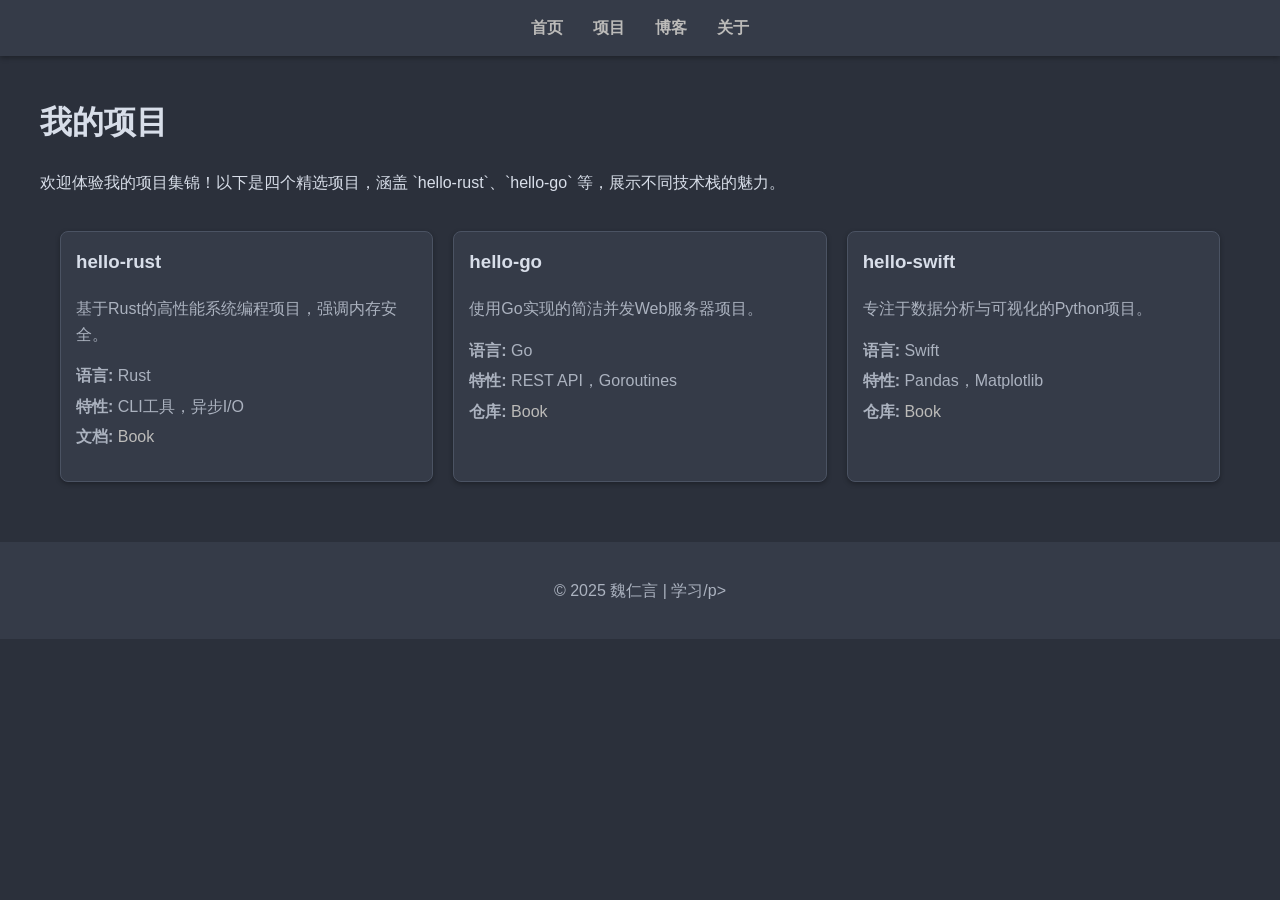
<file: docs/src/hello.html>
<!DOCTYPE html>
<html lang="zh-CN">

<head>
    <meta charset="UTF-8">
    <meta name="viewport" content="width=device-width, initial-scale=1.0">
    <title>项目列表</title>
    <style>
        /* 全局样式，基于mdBook navy主题 */
        body {
            margin: 0;
            font-family: -apple-system, BlinkMacSystemFont, 'Segoe UI', Roboto, Oxygen, Ubuntu, Cantarell, 'Open Sans', 'Helvetica Neue', sans-serif;
            background-color: #2b303b;
            /* navy主题背景色 */
            color: #d8dee9;
            /* navy主题主文本颜色 */
            line-height: 1.6;
        }

        /* 导航栏 */
        nav {
            background-color: #353b48;
            /* navy主题深色 */
            padding: 15px 20px;
            box-shadow: 0 2px 5px rgba(0, 0, 0, 0.3);
        }

        nav ul {
            list-style: none;
            margin: 0;
            padding: 0;
            display: flex;
            justify-content: center;
        }

        nav ul li {
            margin: 0 15px;
        }

        nav ul li a {
            color: #bcbbb9;
            /* navy主题高亮颜色 */
            text-decoration: none;
            font-weight: bold;
        }

        nav ul li a:hover {
            text-decoration: underline;
        }

        /* 主内容区域 */
        .container {
            max-width: 1200px;
            margin: 0 auto;
            padding: 20px;
        }

        /* 项目网格 */
        .project-grid {
            display: grid;
            grid-template-columns: repeat(auto-fit, minmax(250px, 1fr));
            gap: 20px;
            padding: 20px;
            background-color: #2b303b;
        }

        /* 项目卡片 */
        .project-card {
            border: 1px solid #4b5363;
            /* navy主题边框 */
            border-radius: 8px;
            padding: 15px;
            background-color: #353b48;
            /* navy主题卡片背景 */
            box-shadow: 0 2px 5px rgba(0, 0, 0, 0.3);
            transition: transform 0.2s, box-shadow 0.2s;
        }

        .project-card:hover {
            transform: translateY(-2px);
            box-shadow: 0 4px 10px rgba(0, 0, 0, 0.5);
        }

        .project-card h3 {
            margin-top: 0;
            color: #d8dee9;
            /* navy主题标题 */
        }

        .project-card p {
            color: #abb2bf;
            /* navy主题次要文本 */
            margin: 10px 0;
        }

        .project-card ul {
            list-style-type: none;
            padding: 0;
            color: #abb2bf;
        }

        .project-card ul li {
            margin: 5px 0;
        }

        .project-card a {
            color: #bcbbb9;
            /* navy主题链接颜色 */
            text-decoration: none;
        }

        .project-card a:hover {
            text-decoration: underline;
        }

        /* 页脚 */
        footer {
            text-align: center;
            padding: 20px;
            background-color: #353b48;
            color: #abb2bf;
            margin-top: 20px;
        }

        /* 响应式设计 */
        @media (max-width: 600px) {
            .project-grid {
                grid-template-columns: 1fr;
            }

            nav ul {
                flex-direction: column;
                align-items: center;
            }

            nav ul li {
                margin: 10px 0;
            }
        }
    </style>
</head>

<body>
    <!-- 导航栏 -->
    <nav>
        <ul>
            <li><a href="#home">首页</a></li>
            <li><a href="#projects">项目</a></li>
            <li><a href="https://blog.renyan.org">博客</a></li>
            <li><a href="#about">关于</a></li>
            <!-- <li><a href="#contact">联系</a></li> -->
        </ul>
    </nav>

    <!-- 主内容 -->
    <div class="container">
        <h1>我的项目</h1>
        <p>欢迎体验我的项目集锦！以下是四个精选项目，涵盖 `hello-rust`、`hello-go` 等，展示不同技术栈的魅力。</p>

        <!-- 项目网格 -->
        <div class="project-grid">
            <!-- 项目 1: hello-rust -->
            <div class="project-card">
                <h3>hello-rust</h3>
                <p>基于Rust的高性能系统编程项目，强调内存安全。</p>
                <ul>
                    <li><strong>语言:</strong> Rust</li>
                    <li><strong>特性:</strong> CLI工具，异步I/O</li>
                    <li><strong>文档:</strong> <a href="https://renyan.org/hello/rust/">Book</a></li>
                </ul>
            </div>

            <!-- 项目 2: hello-go -->
            <div class="project-card">
                <h3>hello-go</h3>
                <p>使用Go实现的简洁并发Web服务器项目。</p>
                <ul>
                    <li><strong>语言:</strong> Go</li>
                    <li><strong>特性:</strong> REST API，Goroutines</li>
                    <li><strong>仓库:</strong> <a href="https://renyan.org/hello/go/">Book</a></li>
                </ul>
            </div>

            <!-- 项目 3: hello-swift -->
            <div class="project-card">
                <h3>hello-swift</h3>
                <p>专注于数据分析与可视化的Python项目。</p>
                <ul>
                    <li><strong>语言:</strong> Swift</li>
                    <li><strong>特性:</strong> Pandas，Matplotlib</li>
                    <li><strong>仓库:</strong> <a href="https://renyan.org/hello/swift/">Book</a></li>
                </ul>
            </div>

            <!-- 项目 4: hello-python -->
            <!-- <div class="project-card">
                <h3>hello-python</h3>
                <p>基于JavaScript的交互式Web应用项目。</p>
                <ul>
                    <li><strong>语言:</strong> JavaScript</li>
                    <li><strong>特性:</strong> React，Node.js</li>
                    <li><strong>仓库:</strong> <a href="https://renyan.org/hello/python/">Book</a></li>
                </ul>
            </div> -->

            <!-- 项目 5: hello-c -->
            <!-- <div class="project-card">
                <h3>hello-c</h3>
                <p>基于JavaScript的交互式Web应用项目。</p>
                <ul>
                    <li><strong>语言:</strong> JavaScript</li>
                    <li><strong>特性:</strong> React，Node.js</li>
                    <li><strong>仓库:</strong> <a href="https://renyan.org/hello/python/">Book</a></li>
                </ul>
            </div> -->




        </div>
    </div>

    <!-- 页脚 -->
    <footer>
        <p>&copy; 2025 魏仁言 | 学习/p>
    </footer>
</body>

</html>
</file>
